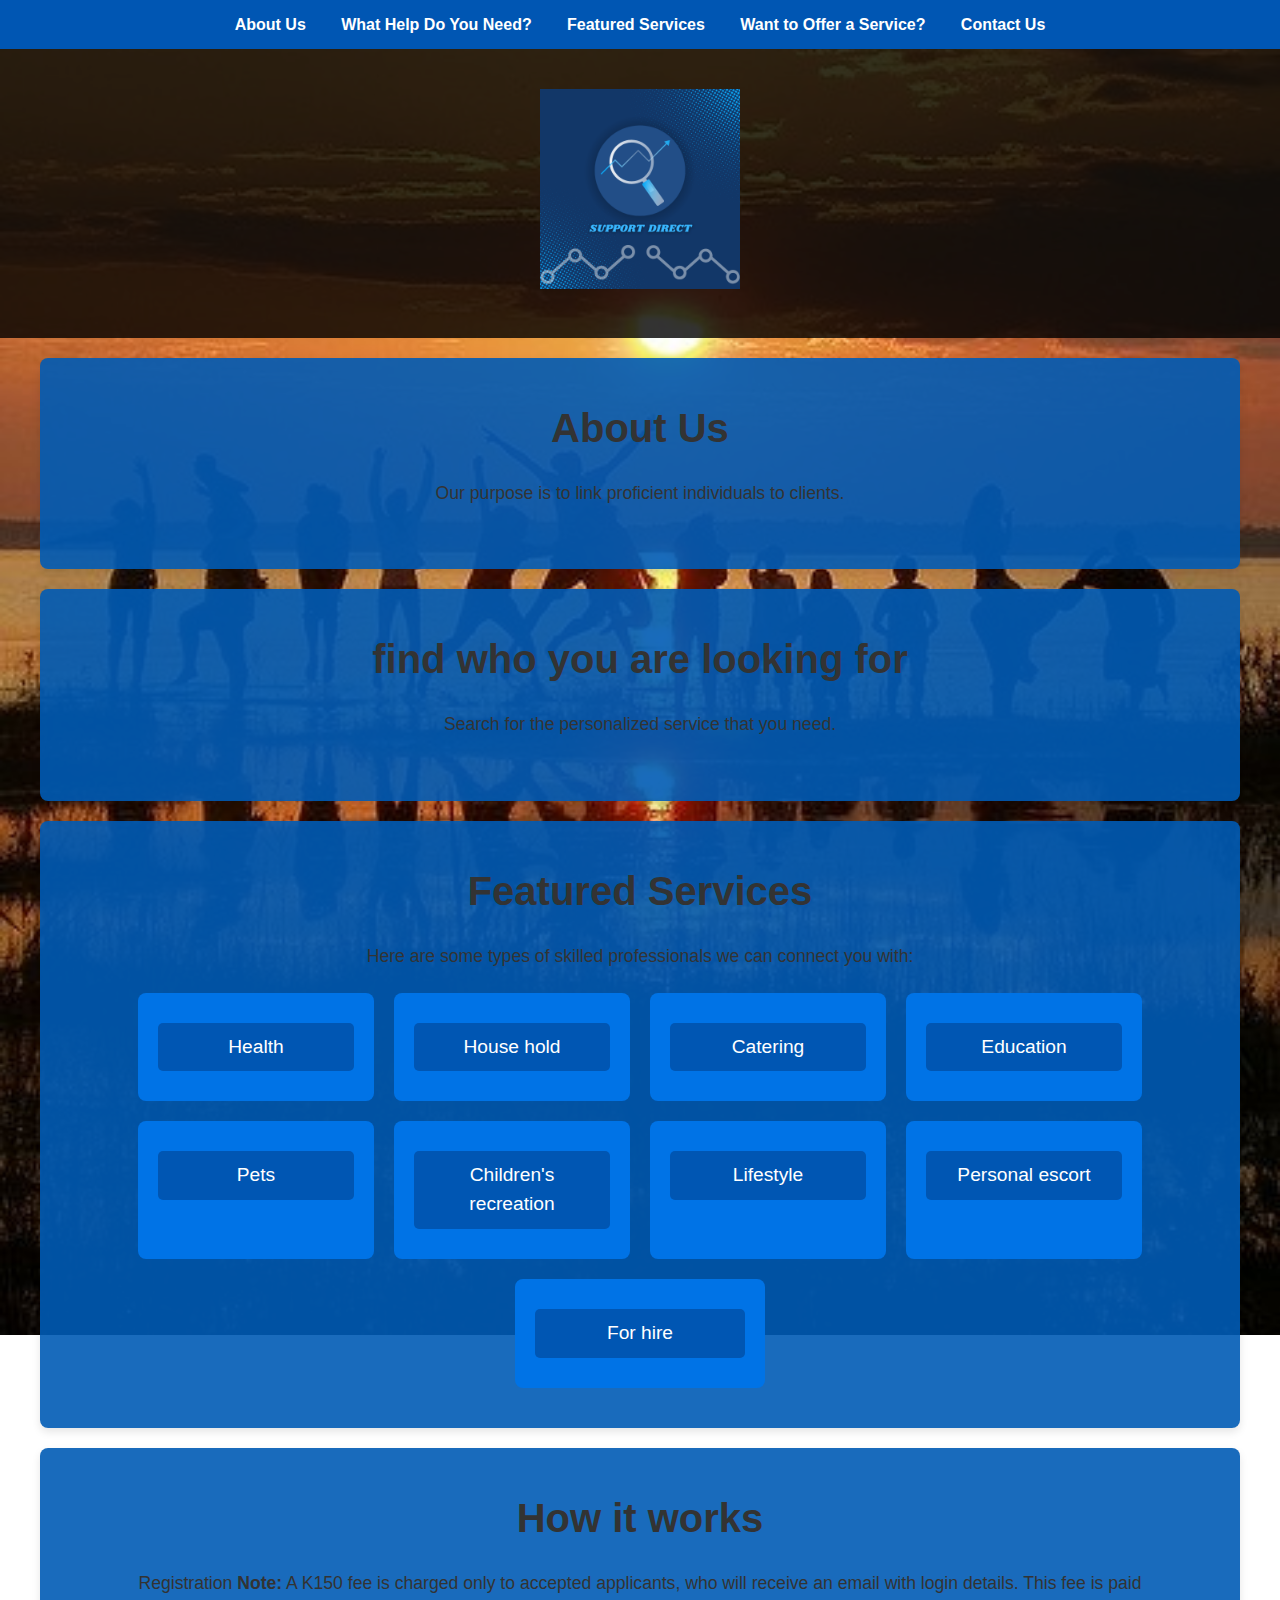
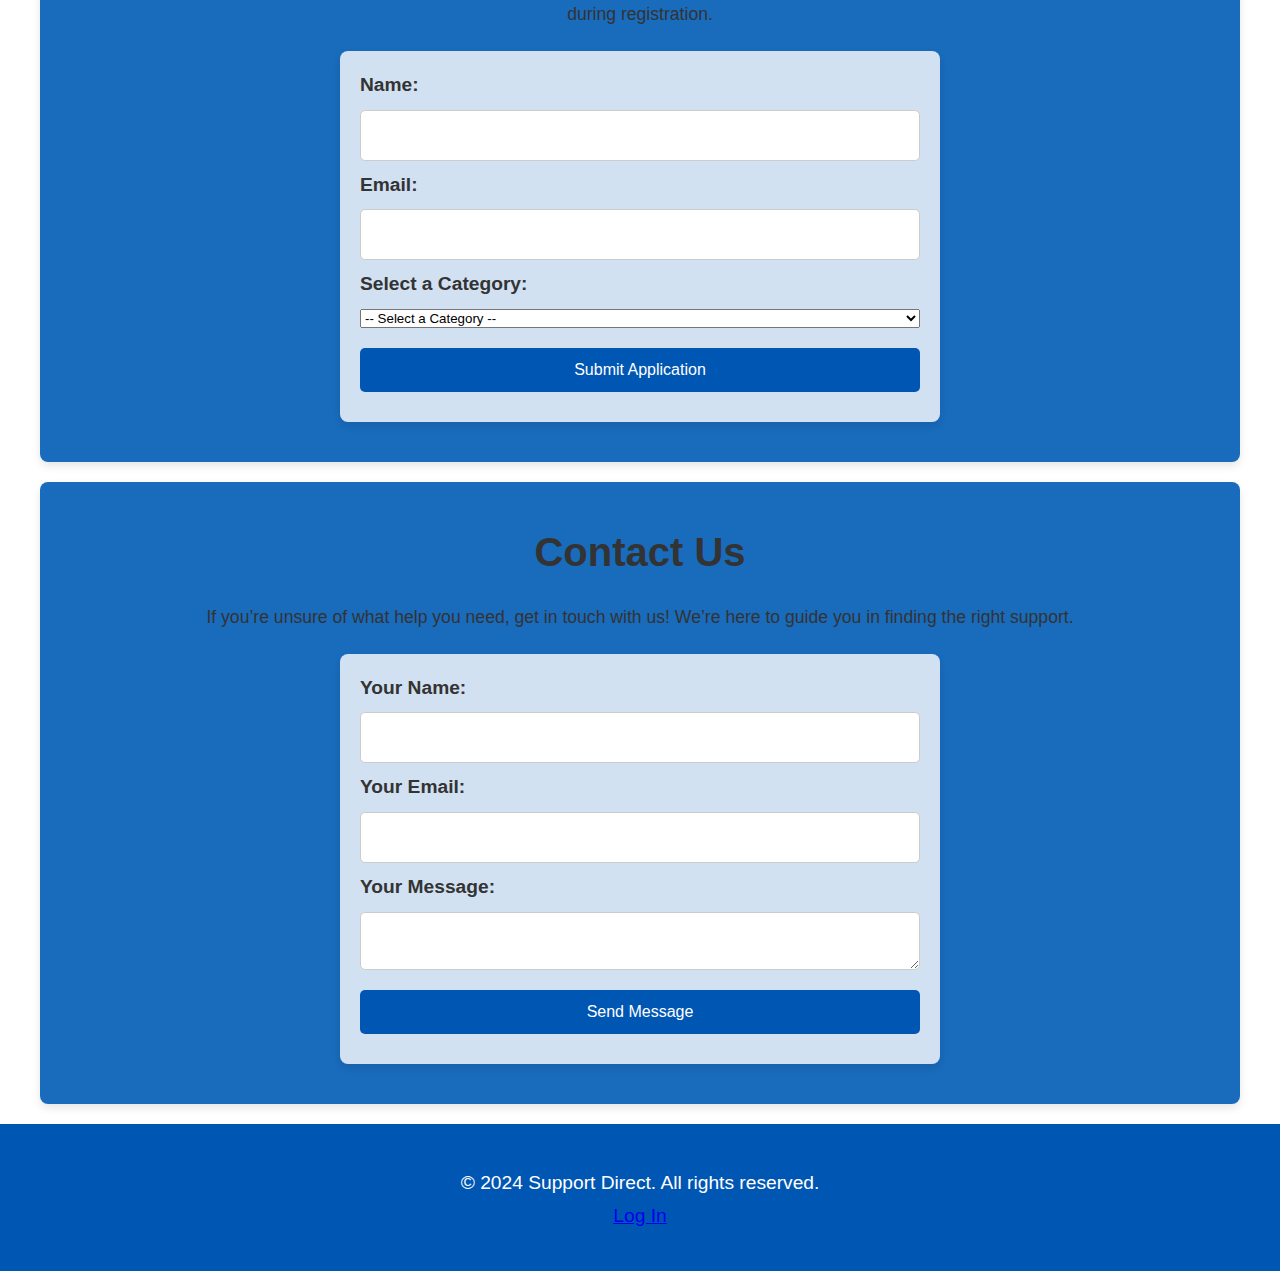
<file: index.html>
<!DOCTYPE html> 
<html lang="en">
<head>
    <meta charset="UTF-8">
    <meta name="viewport" content="width=device-width, initial-scale=1.0">
    <title>Support Direct - Staffing & Recruitment Services</title>
    <link rel="stylesheet" href="style.css">

    <style>
        /* Base styling for responsive layout */
        body {
            font-family: Arial, sans-serif;
            margin: 0;
            padding: 0;
        }

        /* Compact Navigation Links Style */
        .top-nav {
            background-color: #0056b3;
            padding: 10px 0;
            text-align: center;
        }

        .top-nav a {
            color: #ffffff;
            text-decoration: none;
            margin: 0 15px;
            font-size: 16px;
            font-weight: bold;
            transition: color 0.3s;
        }

        .top-nav a:hover {
            color: #ffcc00;
        }

        /* Responsive container */
        .container {
            max-width: 1200px;
            margin: auto;
            padding: 20px;
            width: 90%;
        }

        /* Section headings */
        h2 {
            color: #0056b3;
            text-align: center;
        }

        /* Button styles */
        .cta-btn, .apply-now-button {
            background-color: #0056b3;
            color: white;
            border: none;
            padding: 10px 20px;
            font-size: 16px;
            cursor: pointer;
            text-decoration: none;
            border-radius: 5px;
            display: inline-block;
            margin: 10px 0;
            transition: background-color 0.3s;
        }

        .cta-btn:hover, .apply-now-button:hover {
            background-color: #1b4e4c;
            color: #0056b3;
        }

        /* Responsive logo */
        .logo img {
            width: 100%;
            max-width: 200px;
            height: auto;
        }

        /* Service Categories */
        .service-categories {
            display: flex;
            flex-wrap: wrap;
            justify-content: center;
            gap: 20px;
        }

        .job-listing {
            flex: 1 1 200px;
            max-width: 250px;
            text-align: center;
        }

        /* Responsive form */
        form {
            display: flex;
            flex-direction: column;
            gap: 10px;
        }

        form label {
            font-weight: bold;
        }

        form input, form textarea {
            padding: 10px;
            border: 1px solid #ccc;
            border-radius: 5px;
            font-size: 16px;
            width: 100%;
            box-sizing: border-box;
        }

        /* Footer styles */
        footer {
            background-color: #0056b3;
            color: white;
            text-align: center;
            padding: 20px 0;
        }

        footer p {
            margin: 5px 0;
        }

        /* Responsive media queries */
        @media (max-width: 768px) {
            /* Stack links vertically on smaller screens */
            .top-nav a {
                display: block;
                margin: 10px 0;
            }

            /* Adjust container padding for smaller screens */
            .container {
                padding: 10px;
            }

            /* Make job listings full-width on smaller screens */
            .job-listing {
                flex: 1 1 100%;
            }

            .cta-btn, .apply-now-button {
                width: 100%;
                padding: 12px;
            }

            /* Footer adjustments for mobile */
            footer {
                padding: 15px;
                font-size: 14px;
            }
        }

        @media (max-width: 480px) {
            .top-nav a {
                font-size: 14px;
            }

            h2 {
                font-size: 22px;
            }

            /* Adjust font and padding on smaller devices */
            .cta-btn, .apply-now-button {
                font-size: 14px;
                padding: 8px 16px;
            }

            form input, form textarea {
                font-size: 14px;
            }
        }
    </style>
</head>
<body class="light-mode">

    <!-- Compact Navigation Links -->
    <nav class="top-nav">
        <a href="#about">About Us</a>
        <a href="#services">What Help Do You Need?</a>
        <a href="#featured-services">Featured Services</a>
        <a href="#apply-service">Want to Offer a Service?</a>
        <a href="#contact">Contact Us</a>
    </nav>

    <!-- Header Section with Logo -->
    <header class="header">
        <div class="container">
            <div class="logo">
                <img src="logo.png" alt="Support Direct Logo">
            </div>
        </div>
    </header>

    <!-- About Us Section -->
    <section id="about" class="about">
        <div class="container">
            <h2>About Us</h2>
            <p>Our purpose is to link proficient individuals to clients.</p>
        </div>
    </section>

    <!-- Services Section -->
    <section id="services" class="services">
        <div class="container">
            <h2>find who you are looking for</h2>
            <p>Search for the personalized service that you need.</p>
            
        </div>
    </section>

    <!-- Featured Services Section -->
    <section id="featured-services" class="jobs">
        <div class="container">
            <h2>Featured Services</h2>
            <p>Here are some types of skilled professionals we can connect you with:</p>
            <div class="service-categories">
                <div class="job-listing">
                    <a href="LINK" class="apply-now-button">Health</a>
                </div>
                <div class="job-listing">
                    <a href="LINK" class="apply-now-button">House hold</a>
                </div>
                <div class="job-listing">
                    <a href="LINK" class="apply-now-button">Catering</a>
                </div>
                <div class="job-listing">
                    <a href="LINK" class="apply-now-button">Education</a>
                </div><div class="job-listing">

                    <a href="LINK" class="apply-now-button">Pets</a>
                </div><div class="job-listing">

                    <a href="LINK"class="apply-now-button">Children's recreation</a>
                </div><div class="job-listing">

                    <a href="LINK" class="apply-now-button">Lifestyle</a>
                </div><div class="job-listing">

                    <a href="LINK" class="apply-now-button">Personal escort</a>
                </div><div class="job-listing">

                    <a href="" class="apply-now-button">For hire</a>
                </div>
            </div>
        </div>
    </section>

<!-- Offer a Service Section -->
<section id="apply-service" class="apply-service">
    <div class="container">
        <h2>How it works</h2>
        <p>Registration <strong>Note:</strong> A K150 fee is charged only to accepted applicants, who will receive an email with login details. This fee is paid during registration.</p>
        <form action="#" method="post">
            <label for="applicant-name">Name:</label>
            <input type="text" id="applicant-name" name="applicant-name" required>

            <label for="applicant-email">Email:</label>
            <input type="email" id="applicant-email" name="applicant-email" required>

            <label for="service-category">Select a Category:</label>
            <select id="service-category" name="service-category" required onchange="toggleDescriptionField()">
                <option value="" disabled selected>-- Select a Category --</option>
                <optgroup label="Health">
                    <option value="nursing-care">Nursing Care</option>
                    <option value="physical-therapy">Physical Therapy</option>
                    <option value="medical-social-worker">Medical Social Worker</option>
                    <option value="occupational-therapy">Occupational Therapy</option>
                    <option value="doctor-care">Doctor Care</option>
                    <option value="speech-language-pathology">Speech-Language Pathology</option>
                    <option value="nutritional-support">Nutritional Support</option>
                    <option value="laboratory-technician">Laboratory Technician</option>
                    <option value="ambulance-service">Ambulance Service</option>
                </optgroup>
                <optgroup label="Household">
                    <option value="cleaning">Cleaning</option>
                    <option value="gardening">Gardening</option>
                    <option value="pool">Pool</option>
                    <option value="gate">Gate</option>
                    <option value="electric-fence">Electric Fence</option>
                </optgroup>
                <optgroup label="Education">
                    <option value="teacher-primary-secondary">Teacher (Primary/Secondary)</option>
                    <option value="private-tutor">Private Tutor</option>
                    <option value="music-teacher">Music Teacher</option>
                    <option value="art-theater-dance-teacher">Art, Theater, Dance Teacher</option>
                </optgroup>
                <optgroup label="Lifestyle">
                    <option value="none">click here</option>
                </optgroup>
            </select>

            <!-- Description Field (Initially Hidden) -->
            <div id="lifestyle-description" style="display: none;">
                <label for="service-offered">Describe the Lifestyle Service You Offer:</label>
                <textarea id="service-offered" name="service-offered" required></textarea>
            </div>

            <button type="submit" class="cta-btn">Submit Application</button>
        </form>
    </div>
</section>

<script>
    function toggleDescriptionField() {
        const category = document.getElementById("service-category").value;
        const descriptionField = document.getElementById("lifestyle-description");
        
        // Show the "Describe the Lifestyle Service" field only if "Lifestyle" is selected
        if (category === "none") {
            descriptionField.style.display = "block";
        } else {
            descriptionField.style.display = "none";
        }
    }
</script>


<script>
    function toggleDescriptionField() {
        // Check if the "Lifestyle" category is selected
        const checkboxes = document.querySelectorAll('input[name="category"]:checked');
        const descriptionField = document.getElementById("lifestyle-description");
        let isLifestyleSelected = false;

        checkboxes.forEach((checkbox) => {
            if (checkbox.value === "lifestyle") {
                isLifestyleSelected = true;
            }
        });

        // Show or hide the description field
        if (isLifestyleSelected) {
            descriptionField.style.display = "block";
        } else {
            descriptionField.style.display = "none";
        }
    }
</script>

            <!-- Description Field (Initially Hidden) -->
            <div id="lifestyle-description" style="display: none;">
                <label for="service-offered">Describe the Lifestyle Service You Offer:</label>
                <textarea id="service-offered" name="service-offered" required></textarea>
            </div>

            
        </form>
    </div>
</section>

<script>
    function toggleDescriptionField() {
        const category = document.getElementById("service-category").value;
        const descriptionField = document.getElementById("lifestyle-description");
        
        // Show the "Describe the Lifestyle Service" field only if "Lifestyle" is selected
        if (category === "none") {
            descriptionField.style.display = "block";
        } else {
            descriptionField.style.display = "none";
        }
    }
</script>


    <!-- Contact Us Section -->
    <section id="contact">
        <div class="container">
            <h2>Contact Us</h2>
            <p>If you’re unsure of what help you need, get in touch with us! We’re here to guide you in finding the right support.</p>
            <form action="#" method="post">
                <label for="name">Your Name:</label>
                <input type="text" id="name" name="name" required>

                <label for="email">Your Email:</label>
                <input type="email" id="email" name="email" required>

                <label for="message">Your Message:</label>
                <textarea id="message" name="message" required></textarea>

                <button type="submit" class="cta-btn">Send Message</button>
            </form>
        </div>
    </section>

    <!-- Footer Section -->
    <footer>
        <div class="container">
            <p>&copy; 2024 Support Direct. All rights reserved.</p>
            <a href="https://chibesa240.github.io/SupportDirect/log_in.html">Log In</a>
        </div>
    </footer>

</body>
</html>
</file>
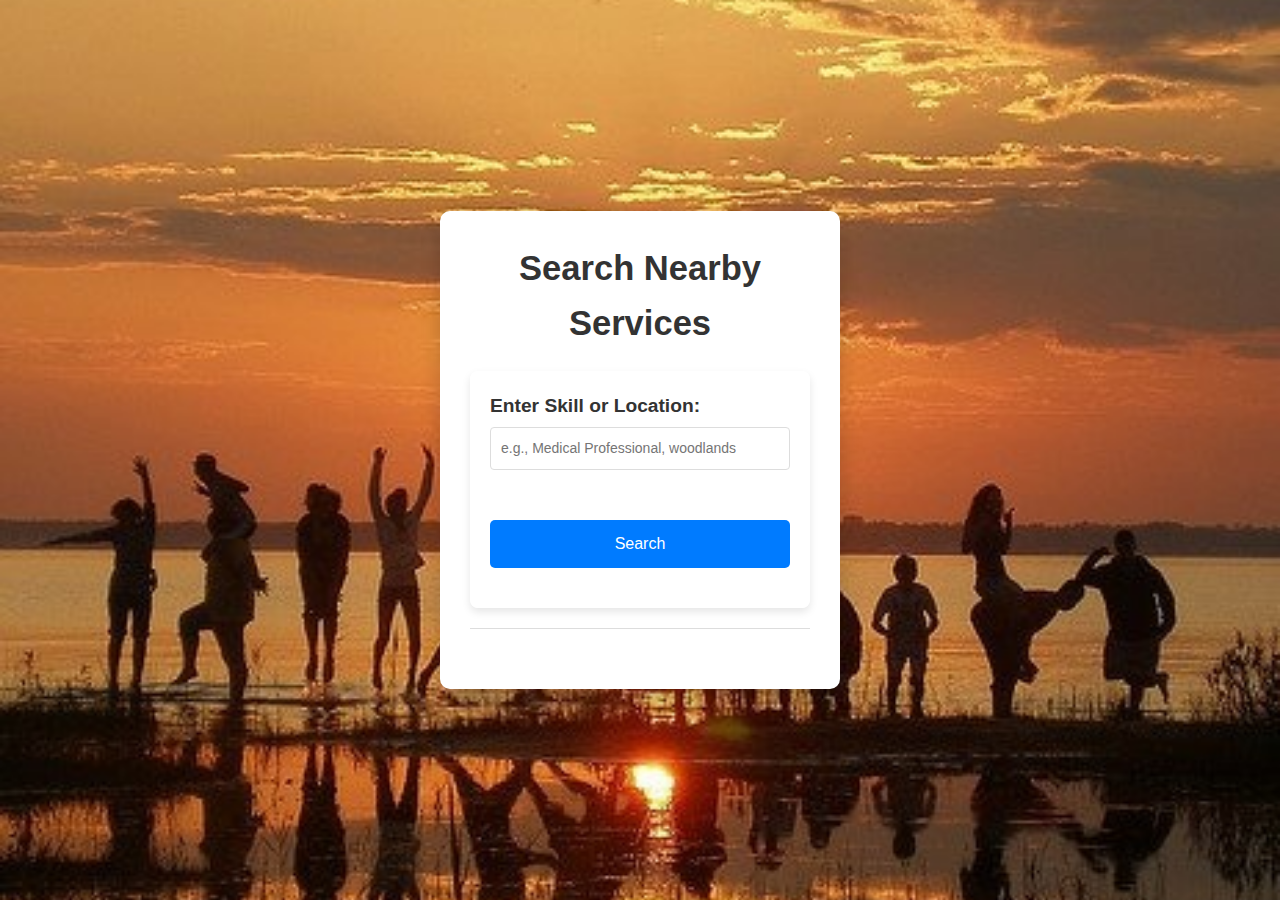
<file: employee_draw_data.html>
<!DOCTYPE html>
<html lang="en">
<head>
    <meta charset="UTF-8">
    <meta name="viewport" content="width=device-width, initial-scale=1.0">
    <title>Search Nearby Services</title>
    <link rel="stylesheet" href="style.css">
    <style>
        /* Basic Reset */
        * {
            margin: 0;
            padding: 0;
            box-sizing: border-box;
        }

        body {
            font-family: 'Segoe UI', Tahoma, Geneva, Verdana, sans-serif;
            background-color: #f5f7fa;
            color: #333;
            line-height: 1.6;
            display: flex;
            justify-content: center;
            align-items: center;
            min-height: 100vh;
        }

        .container {
            width: 95%;
            max-width: 400px;
            background: white;
            padding: 30px;
            border-radius: 10px;
            box-shadow: 0 10px 20px rgba(0, 0, 0, 0.2);
            overflow: hidden;
            text-align: center;
        }

        h2 {
            margin-bottom: 20px;
            font-size: 1.8em;
            color: #333;
        }

        .form-group {
            margin-bottom: 15px;
        }

        label {
            display: block;
            font-weight: bold;
            margin-bottom: 5px;
        }

        input[type="text"] {
            width: 100%;
            padding: 10px;
            margin-bottom: 15px;
            border: 1px solid #ddd;
            border-radius: 4px;
            font-size: 14px;
        }

        button {
            width: 100%;
            padding: 12px;
            background-color: #007bff;
            color: white;
            border: none;
            border-radius: 5px;
            font-size: 16px;
            cursor: pointer;
            transition: background-color 0.3s;
        }

        button:hover {
            background-color: #0056b3;
        }

        .error {
            color: red;
            font-size: 0.9em;
            margin-top: -10px;
            margin-bottom: 10px;
        }

        .results-container {
            margin-top: 20px;
            padding: 15px;
            border-top: 1px solid #ddd;
        }

        .result-item {
            padding: 10px;
            background-color: #f0f8ff;
            border-radius: 5px;
            margin-top: 10px;
        }
    </style>
</head>
<body>
    <div class="container">
        <h2>Search Nearby Services</h2>
        <form id="searchForm">
            <div class="form-group">
                <label for="searchQuery">Enter Skill or Location:</label>
                <input type="text" id="searchQuery" name="searchQuery" placeholder="e.g., Medical Professional, woodlands" required>
            </div>

            <button type="submit">Search</button>
            <div id="formError" class="error"></div>
        </form>

        <!-- Container to display results -->
        <div id="results" class="results-container"></div>
    </div>

    <script>
        // Simulated data fetching function to mimic fetching nearby options
        async function fetchAvailableOptions(query) {
            // Simulated nearby options data (in a real scenario, fetch from API or database)
            return new Promise((resolve) => {
                setTimeout(() => {
                    const data = [
                        { skill: "Driver", location: "Downtown", availability: "3 nearby" },
                        { skill: "Chef/Cook", location: "Uptown", availability: "1 nearby" },
                        { skill: "Tech Support", location: "Midtown", availability: "5 nearby" },
                        { skill: "Medical Professional", location: "Downtown", availability: "2 nearby" },
                        { skill: "Security Personnel", location: "Downtown", availability: "4 nearby" },
                        // Add more data as needed
                    ];
                    // Filter data based on query matching either skill or location
                    const filteredData = data.filter(item =>
                        item.skill.toLowerCase().includes(query.toLowerCase()) ||
                        item.location.toLowerCase().includes(query.toLowerCase())
                    );
                    resolve(filteredData);
                }, 1000); // Simulate network delay
            });
        }

        // Display the fetched data in the results section
        function displayAvailableOptions(options) {
            const resultsContainer = document.getElementById("results");
            resultsContainer.innerHTML = ""; // Clear previous results
            if (options.length > 0) {
                options.forEach(option => {
                    const optionDiv = document.createElement("div");
                    optionDiv.classList.add("result-item");
                    optionDiv.textContent = `${option.skill} available in ${option.location} (${option.availability})`;
                    resultsContainer.appendChild(optionDiv);
                });
            } else {
                resultsContainer.textContent = "No available options found.";
            }
        }

        // Handle form submission
        document.getElementById("searchForm").addEventListener("submit", async function(event) {
            event.preventDefault();
            const query = document.getElementById("searchQuery").value;

            // Fetch and display available options based on search query
            const availableOptions = await fetchAvailableOptions(query);
            displayAvailableOptions(availableOptions);
        });
    </script>
</body>
</html>
</file>
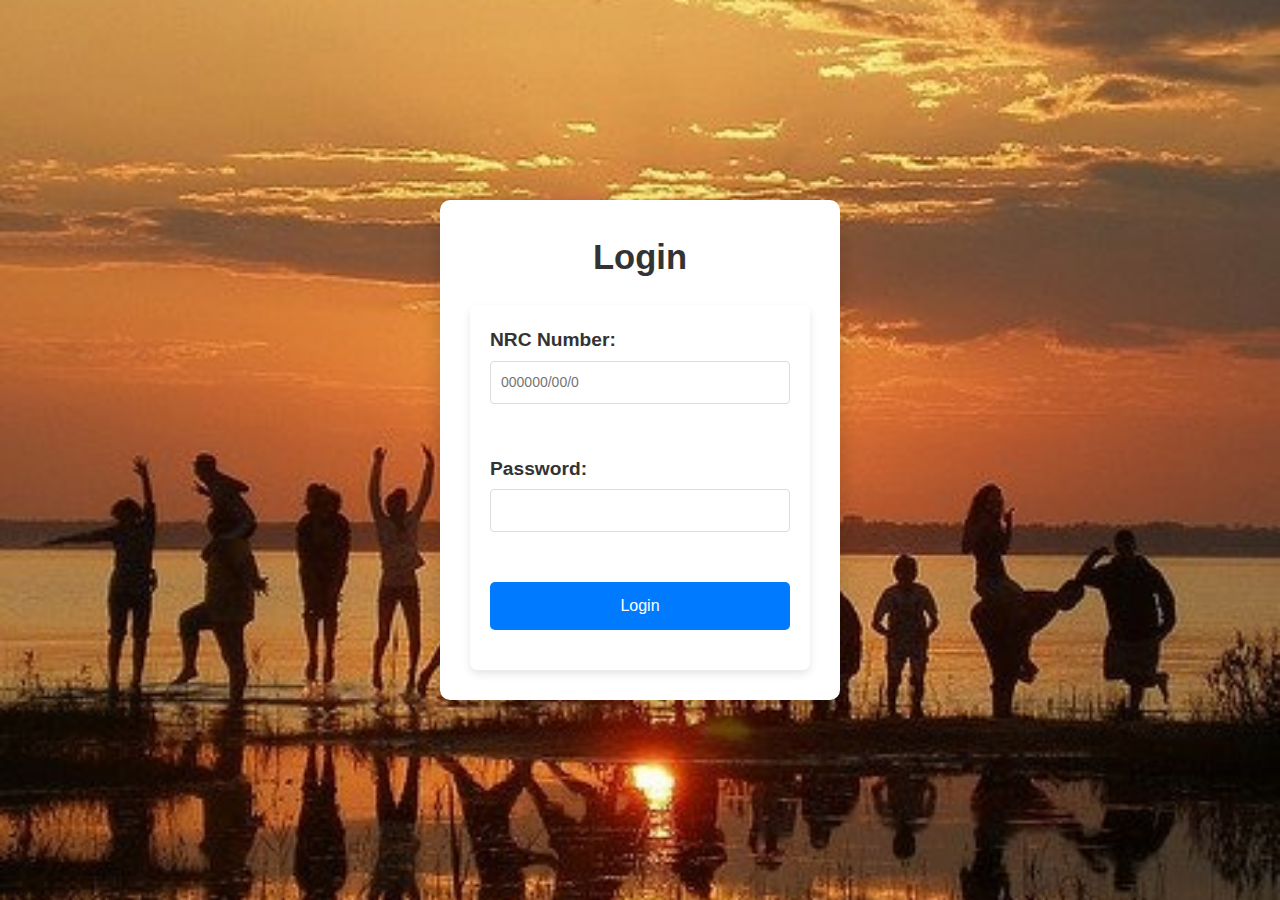
<file: log_in.html>
<!DOCTYPE html>
<html lang="en">
<head>
    <meta charset="UTF-8">
    <meta name="viewport" content="width=device-width, initial-scale=1.0">
    <title>Login</title>
    <link rel="stylesheet" href="style.css">
    <style>
        /* Basic Reset */
        * {
            margin: 0;
            padding: 0;
            box-sizing: border-box;
        }

        body {
            font-family: 'Segoe UI', Tahoma, Geneva, Verdana, sans-serif;
            background-color: #f5f7fa;
            color: #333;
            line-height: 1.6;
            display: flex;
            justify-content: center;
            align-items: center;
            min-height: 100vh;
        }

        .container {
            width: 95%;
            max-width: 400px;
            background: white;
            padding: 30px;
            border-radius: 10px;
            box-shadow: 0 10px 20px rgba(0, 0, 0, 0.2);
            overflow: hidden;
            text-align: center;
        }

        h2 {
            margin-bottom: 20px;
            font-size: 1.8em;
            color: #333;
        }

        .form-group {
            margin-bottom: 15px;
        }

        label {
            display: block;
            font-weight: bold;
            margin-bottom: 5px;
        }

        input[type="text"],
        input[type="password"] {
            width: 100%;
            padding: 10px;
            margin-bottom: 15px;
            border: 1px solid #ddd;
            border-radius: 4px;
            font-size: 14px;
        }

        button {
            width: 100%;
            padding: 12px;
            background-color: #007bff;
            color: white;
            border: none;
            border-radius: 5px;
            font-size: 16px;
            cursor: pointer;
            transition: background-color 0.3s;
        }

        button:hover {
            background-color: #0056b3;
        }

        .error {
            color: red;
            font-size: 0.9em;
            margin-top: -10px;
            margin-bottom: 10px;
        }
    </style>
</head>
<body>
    <div class="container">
        <h2>Login</h2>
        <form id="loginForm">
            <div class="form-group">
                <label for="nrcNumber">NRC Number:</label>
                <input type="text" id="nrcNumber" name="nrcNumber" placeholder="000000/00/0" maxlength="11" required>
                <div id="nrcError" class="error"></div>
            </div>

            <div class="form-group">
                <label for="password">Password:</label>
                <input type="password" id="password" name="password" required>
            </div>

            <button type="submit">Login</button>
            <div id="loginError" class="error"></div>
        </form>
    </div>

    <script>
        document.getElementById("loginForm").addEventListener("submit", function(event) {
            event.preventDefault(); // Prevent actual form submission

            // Clear previous errors
            document.getElementById("nrcError").textContent = '';
            document.getElementById("loginError").textContent = '';

            // Get form values
            const nrcNumber = document.getElementById("nrcNumber").value;
            const password = document.getElementById("password").value;

            // NRC Validation: format should be 000000/00/0
            const nrcPattern = /^\d{6}\/\d{2}\/\d{1}$/;
            if (!nrcPattern.test(nrcNumber)) {
                document.getElementById("nrcError").textContent = "Please enter a valid NRC format (000000/00/0).";
                return;
            }

            // Placeholder for backend check (database)
            const userExistsInDatabase = true; // Replace with actual check

            if (userExistsInDatabase) {
                // Redirect to the target page if the user exists
                window.location.href = "https://chibesa240.github.io/SupportDirect/form_login.html"; // Replace "your-page.html" with the target page
            } else {
                // Display error if user does not exist
                document.getElementById("loginError").textContent = "User does not exist.";
            }
        });
    </script>
</body>
</html>
</file>
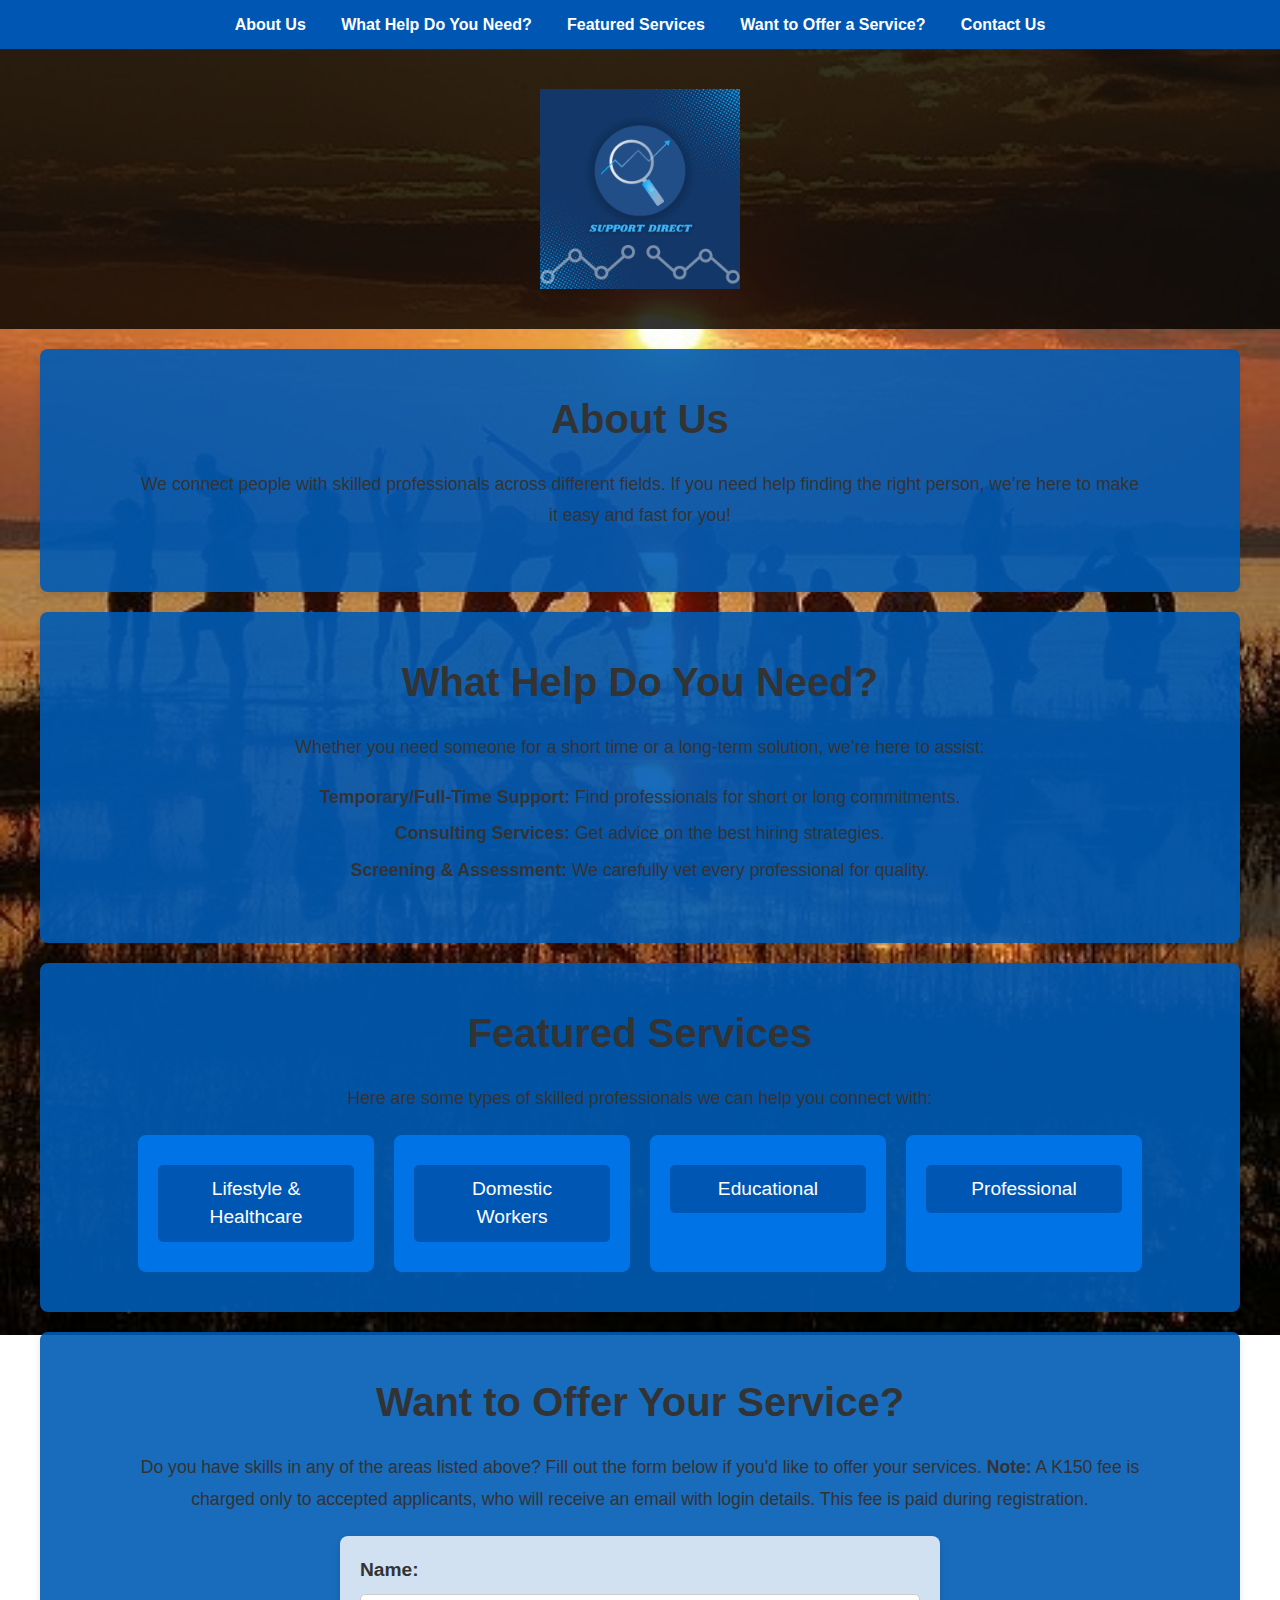
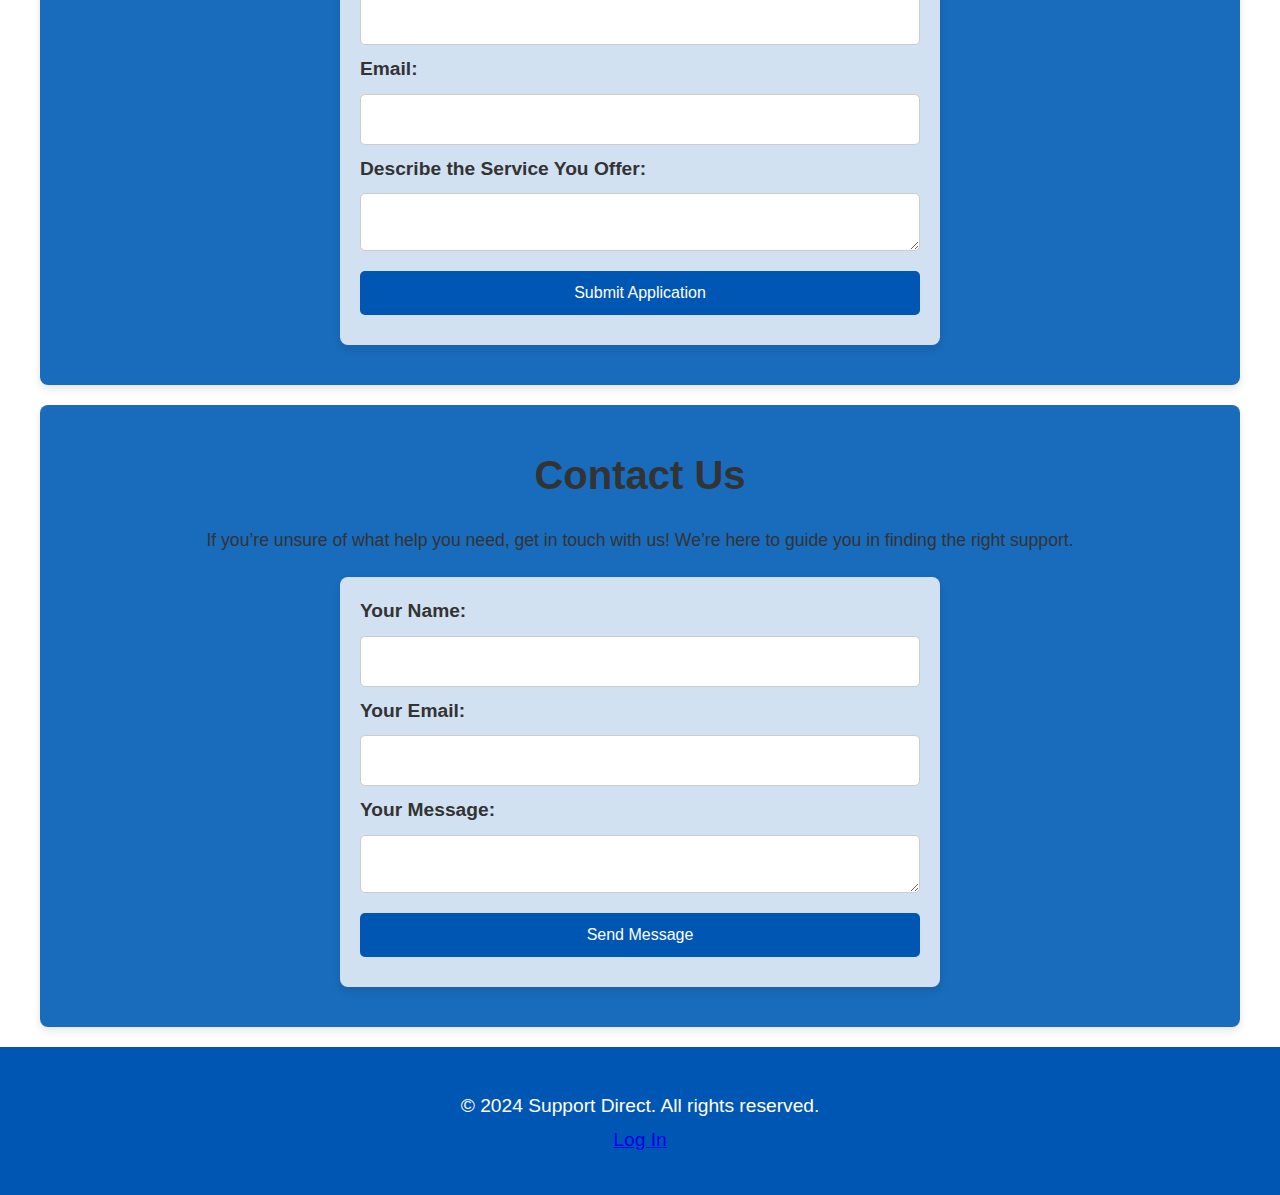
<file: service_request_form.html>
<html lang="en">
<head>
    <meta charset="UTF-8">
    <meta name="viewport" content="width=device-width, initial-scale=1.0">
    <title>Support Direct - Staffing & Recruitment Services</title>
    <link rel="stylesheet" href="style.css">

    <style>
        /* Base styling for responsive layout */
        body {
            font-family: Arial, sans-serif;
            margin: 0;
            padding: 0;
        }

        /* Compact Navigation Links Style */
        .top-nav {
            background-color: #0056b3;
            padding: 10px 0;
            text-align: center;
        }

        .top-nav a {
            color: #ffffff;
            text-decoration: none;
            margin: 0 15px;
            font-size: 16px;
            font-weight: bold;
            transition: color 0.3s;
        }

        .top-nav a:hover {
            color: #ffcc00;
        }

        /* Responsive container */
        .container {
            max-width: 1200px;
            margin: auto;
            padding: 20px;
            width: 90%;
        }

        /* Section headings */
        h2 {
            color: #0056b3;
            text-align: center;
        }

        /* Button styles */
        .cta-btn, .apply-now-button {
            background-color: #0056b3;
            color: white;
            border: none;
            padding: 10px 20px;
            font-size: 16px;
            cursor: pointer;
            text-decoration: none;
            border-radius: 5px;
            display: inline-block;
            margin: 10px 0;
            transition: background-color 0.3s;
        }

        .cta-btn:hover, .apply-now-button:hover {
            background-color: #ffcc00;
            color: #0056b3;
        }

        /* Responsive logo */
        .logo img {
            width: 100%;
            max-width: 200px;
            height: auto;
        }

        /* Service Categories */
        .service-categories {
            display: flex;
            flex-wrap: wrap;
            justify-content: center;
            gap: 20px;
        }

        .job-listing {
            flex: 1 1 200px;
            max-width: 250px;
            text-align: center;
        }

        /* Responsive form */
        form {
            display: flex;
            flex-direction: column;
            gap: 10px;
        }

        form label {
            font-weight: bold;
        }

        form input, form textarea {
            padding: 10px;
            border: 1px solid #ccc;
            border-radius: 5px;
            font-size: 16px;
            width: 100%;
            box-sizing: border-box;
        }

        /* Footer styles */
        footer {
            background-color: #0056b3;
            color: white;
            text-align: center;
            padding: 20px 0;
        }

        footer p {
            margin: 5px 0;
        }

        /* Responsive media queries */
        @media (max-width: 768px) {
            /* Stack links vertically on smaller screens */
            .top-nav a {
                display: block;
                margin: 10px 0;
            }

            /* Adjust container padding for smaller screens */
            .container {
                padding: 10px;
            }

            /* Make job listings full-width on smaller screens */
            .job-listing {
                flex: 1 1 100%;
            }

            .cta-btn, .apply-now-button {
                width: 100%;
                padding: 12px;
            }

            /* Footer adjustments for mobile */
            footer {
                padding: 15px;
                font-size: 14px;
            }
        }

        @media (max-width: 480px) {
            .top-nav a {
                font-size: 14px;
            }

            h2 {
                font-size: 22px;
            }

            /* Adjust font and padding on smaller devices */
            .cta-btn, .apply-now-button {
                font-size: 14px;
                padding: 8px 16px;
            }

            form input, form textarea {
                font-size: 14px;
            }
        }
    </style>
</head>
<body class="light-mode">

    <!-- Compact Navigation Links -->
    <nav class="top-nav">
        <a href="#about">About Us</a>
        <a href="#services">What Help Do You Need?</a>
        <a href="#featured-services">Featured Services</a>
        <a href="#apply-service">Want to Offer a Service?</a>
        <a href="#contact">Contact Us</a>
    </nav>

    <!-- Header Section with Logo -->
    <header class="header">
        <div class="container">
            <div class="logo">
                <img src="logo.png" alt="Support Direct Logo">
            </div>
        </div>
    </header>

    <!-- About Us Section -->
    <section id="about" class="about">
        <div class="container">
            <h2>About Us</h2>
            <p>We connect people with skilled professionals across different fields. If you need help finding the right person, we’re here to make it easy and fast for you!</p>
        </div>
    </section>

    <!-- Services Section -->
    <section id="services" class="services">
        <div class="container">
            <h2>What Help Do You Need?</h2>
            <p>Whether you need someone for a short time or a long-term solution, we’re here to assist:</p>
            <ul>
                <li><strong>Temporary/Full-Time Support:</strong> Find professionals for short or long commitments.</li>
                <li><strong>Consulting Services:</strong> Get advice on the best hiring strategies.</li>
                <li><strong>Screening & Assessment:</strong> We carefully vet every professional for quality.</li>
            </ul>
        </div>
    </section>

    <!-- Featured Services Section -->
    <section id="featured-services" class="jobs">
        <div class="container">
            <h2>Featured Services</h2>
            <p>Here are some types of skilled professionals we can help you connect with:</p>
            <div class="service-categories">
                <div class="job-listing">
                    <a href="service_request_form.html" class="apply-now-button">Lifestyle & Healthcare</a>
                </div>
                <div class="job-listing">
                    <a href="service_request_form.html" class="apply-now-button">Domestic Workers</a>
                </div>
                <div class="job-listing">
                    <a href="service_request_form.html" class="apply-now-button">Educational</a>
                </div>
                <div class="job-listing">
                    <a href="service_request_form.html" class="apply-now-button">Professional</a>
                </div>
            </div>
        </div>
    </section>

    <!-- Offer a Service Section -->
    <section id="apply-service" class="apply-service">
        <div class="container">
            <h2>Want to Offer Your Service?</h2>
            <p>Do you have skills in any of the areas listed above? Fill out the form below if you'd like to offer your services. <strong>Note:</strong> A K150 fee is charged only to accepted applicants, who will receive an email with login details. This fee is paid during registration.</p>
            <form action="#" method="post">
                <label for="applicant-name">Name:</label>
                <input type="text" id="applicant-name" name="applicant-name" required>

                <label for="applicant-email">Email:</label>
                <input type="email" id="applicant-email" name="applicant-email" required>

                <label for="service-offered">Describe the Service You Offer:</label>
                <textarea id="service-offered" name="service-offered" required></textarea>

                <button type="submit" class="cta-btn">Submit Application</button>
            </form>
        </div>
    </section>

    <!-- Contact Us Section -->
    <section id="contact">
        <div class="container">
            <h2>Contact Us</h2>
            <p>If you’re unsure of what help you need, get in touch with us! We’re here to guide you in finding the right support.</p>
            <form action="#" method="post">
                <label for="name">Your Name:</label>
                <input type="text" id="name" name="name" required>

                <label for="email">Your Email:</label>
                <input type="email" id="email" name="email" required>

                <label for="message">Your Message:</label>
                <textarea id="message" name="message" required></textarea>

                <button type="submit" class="cta-btn">Send Message</button>
            </form>
        </div>
    </section>

    <!-- Footer Section -->
    <footer>
        <div class="container">
            <p>&copy; 2024 Support Direct. All rights reserved.</p>
            <a href="log_in.html">Log In</a>
        </div>
    </footer>

</body>
</html>
</file>
<file: style.css>
/* General Styles */
 * {
    margin: 0;
    padding: 0;
    box-sizing: border-box;
    font-family: 'Arial', sans-serif;
}

/* Body Styles */
body {
    background-color: rgba(0, 91, 181, 0.9);
    color: #333;
    line-height: 1.6;
    background-image: url("logo.png");
    background-size: cover;
    background-position: center;
    background-attachment: fixed;
    font-size: 16px;
    overflow-x: hidden;
}

/* Header Styles */
.header {
    background-image: url("logo.png");
    background-size: contain;
    background-repeat: no-repeat;
    background-position: center;
    padding: 60px 0;
    text-align: center;
    color: #fff;
}

.header .container {
    display: flex;
    justify-content: center;
    align-items: center;
    flex-direction: column;
}

.header .logo img {
    max-width: 200px;
    height: auto;
}

/* Section Styles */
section {
    padding: 40px 20px;
    background: rgba(0, 91, 181, 0.9); /* Light transparent background for readability */
    border-radius: 8px;
    margin-bottom: 20px;
    text-align: center;
    max-width: 1200px;
    margin: 20px auto;
    box-shadow: 0px 4px 8px rgba(0, 0, 0, 0.1);
}

section h2 {
    font-size: 2.5rem;
    margin-bottom: 20px;
    color: inherit;
}

section p {
    font-size: 1.1rem;
    margin-bottom: 20px;
    line-height: 1.8;
    color: inherit;
}

/* About Section */
.about {
    background-color:rgba(0, 91, 181, 0.9); /* Transparent dark background */
}

/* Services Section */
.services ul {
    list-style: none;
    margin: 20px 0;
    padding: 0;
}

.services ul li {
    font-size: 1.1rem;
    margin-bottom: 10px;
    color: inherit;
}

/* Button */
.apply-now-button {
    background-color: #0073e6;
    color: #fff;
    padding: 12px 24px;
    text-decoration: none;
    border-radius: 5px;
    font-size: 1.1rem;
    transition: background-color 0.3s ease;
}

.apply-now-button:hover {
    background-color: #005bb5;
}

/* Job Listings */
.service-categories {
    display: grid;
    grid-template-columns: repeat(auto-fill, minmax(220px, 1fr));
    gap: 20px;
    margin-top: 20px;
}

.job-listing {
    background-color: rgba(0, 115, 230, 0.9); /* Semi-transparent background */
    text-align: center;
    padding: 20px;
    border-radius: 8px;
}

.job-listing a {
    color: #fff;
    font-size: 1.2rem;
    text-decoration: none;
    display: block;
    transition: background-color 0.3s ease;
}

.job-listing a:hover {
    background-color: rgba(132, 153, 12, 0.9);
}

/* Contact Section */
#contact {
    background-color: rgba(0, 91, 181, 0.9);
}

form {
    display: grid;
    grid-template-columns: 1fr;
    gap: 20px;
    max-width: 600px;
    margin: 0 auto;
    text-align: left;
    background: rgba(255, 255, 255, 0.8);
    padding: 20px;
    border-radius: 8px;
    box-shadow: 0px 4px 8px rgba(0, 0, 0, 0.1);
}

.form-group {
    display: flex;
    flex-direction: column;
}

.form-input {
    padding: 12px;
    border: 1px solid #ddd;
    border-radius: 5px;
    font-size: 1rem;
    margin-top: 8px;
}

.cta-btn {
    background-color: #0073e6;
    color: #fff;
    padding: 12px 24px;
    text-decoration: none;
    border-radius: 5px;
    font-size: 1rem;
    cursor: pointer;
    display: inline-block;
    transition: background-color 0.3s ease;
}

.cta-btn:hover {
    background-color: #005bb5;
}

/* Footer */
footer {
    background-color: #333;
    color: #fff;
    text-align: center;
    padding: 20px;
}

footer p {
    margin: 10px 0;
}

/* Media Queries */
@media (max-width: 768px) {
    .header {
        padding: 40px 0;
    }

    .header .logo img {
        max-width: 150px;
    }

    section {
        padding: 20px 10px;
    }

    .apply-now-button {
        font-size: 1rem;
        padding: 10px 20px;
    }

    .job-listing a {
        font-size: 1rem;
    }
}
/* General Styles */
* {
    margin: 0;
    padding: 0;
    box-sizing: border-box;
    font-family: 'Arial', sans-serif;
}

/* Body Styles */
body {
    background-color: #000000;
    color: #333;
    line-height: 1.6;
    font-size: 16px;
    overflow-x: hidden;
    transition: background-color 0.5s ease; /* Smooth transition for color changes */
}

.header .container, section, footer {
    animation: fadeIn 1s ease-out;
}

/* Header Section */
.header {
    padding: 60px 0;
    text-align: center;
    color: #fff;
    background: rgba(0, 0, 0, 0.8); /* Semi-transparent background */
}

.header .logo img {
    max-width: 200px;
    height: auto;
    animation: slideIn 1s ease-out;
}



/* Accessibility and readability improvements */
body, input, button {
    font-size: 1.2em;
    line-height: 1.5;
}

.header, .about, .services, .jobs, .apply-service, #contact, footer {
    padding: 20px;
}

/* Larger buttons and inputs for touch devices */
button, input[type="text"], input[type="email"], textarea {
    padding: 10px 15px;
    font-size: 1em;
}

/* Condensed styling for mobile screens */
@media (max-width: 600px) {
    .container {
        padding: 15px;
    }

    /* Reduce padding/margins and stack elements vertically on small devices */
    .header, .about, .services, .jobs, .apply-service, #contact, footer {
        padding: 10px;
    }

    .apply-service form, #contact form {
        display: flex;
        flex-direction: column;
        gap: 10px;
    }
}



/* Section Animation */
section {
    padding: 40px 20px;
    background:  rgba(0, 91, 181, 0.9);
    border-radius: 8px;
    margin-bottom: 20px;
    text-align: center;
    transition: transform 0.3s ease;
}

section:hover {
    transform: scale(1.02);
}

.service-categories .job-listing {
    background-color: #0073e6;
    padding: 20px;
    border-radius: 8px;
    transition: transform 0.3s ease;
    animation: popUp 1s ease-out;
}

.service-categories .job-listing:hover {
    transform: translateY(-5px);
}

.apply-now-button, .cta-btn, .service-request-button {
    background-color: #0073e6;
    color: #fff;
    padding: 12px 24px;
    text-decoration: none;
    border-radius: 5px;
    font-size: 1.1rem;
    transition: background-color 0.3s ease, transform 0.3s ease;
}

.apply-now-button:hover, .cta-btn:hover, .service-request-button:hover {
    background-color: #005bb5;
    transform: scale(1.05);
}

/* Keyframe Animations */
@keyframes fadeIn {
    from { opacity: 0; }
    to { opacity: 1; }
}

@keyframes slideIn {
    from { transform: translateY(-50px); opacity: 0; }
    to { transform: translateY(0); opacity: 1; }
}

@keyframes popUp {
    from { transform: scale(0.9); opacity: 0; }
    to { transform: scale(1); opacity: 1; }
}
body {
    font-family: Arial, sans-serif;
    margin: 0;
    padding: 0;
    background: url('happy dance.jpg') no-repeat center center fixed;
    background-size: cover;
    animation: moveBackground 20s linear infinite alternate;
}

/* Animate background movement */
@keyframes moveBackground {
    0% {
        background-position: 50% 50%;
    }
    100% {
        background-position: 50% 60%;
    }
}

/* Responsive background effect */
@media (max-width: 768px) {
    body {
        animation: moveBackgroundMobile 15s linear infinite alternate;
    }

    @keyframes moveBackgroundMobile {
        0% { background-position: 50% 50%; }
        100% { background-position: 50% 55%; }
    }
}
</file>
